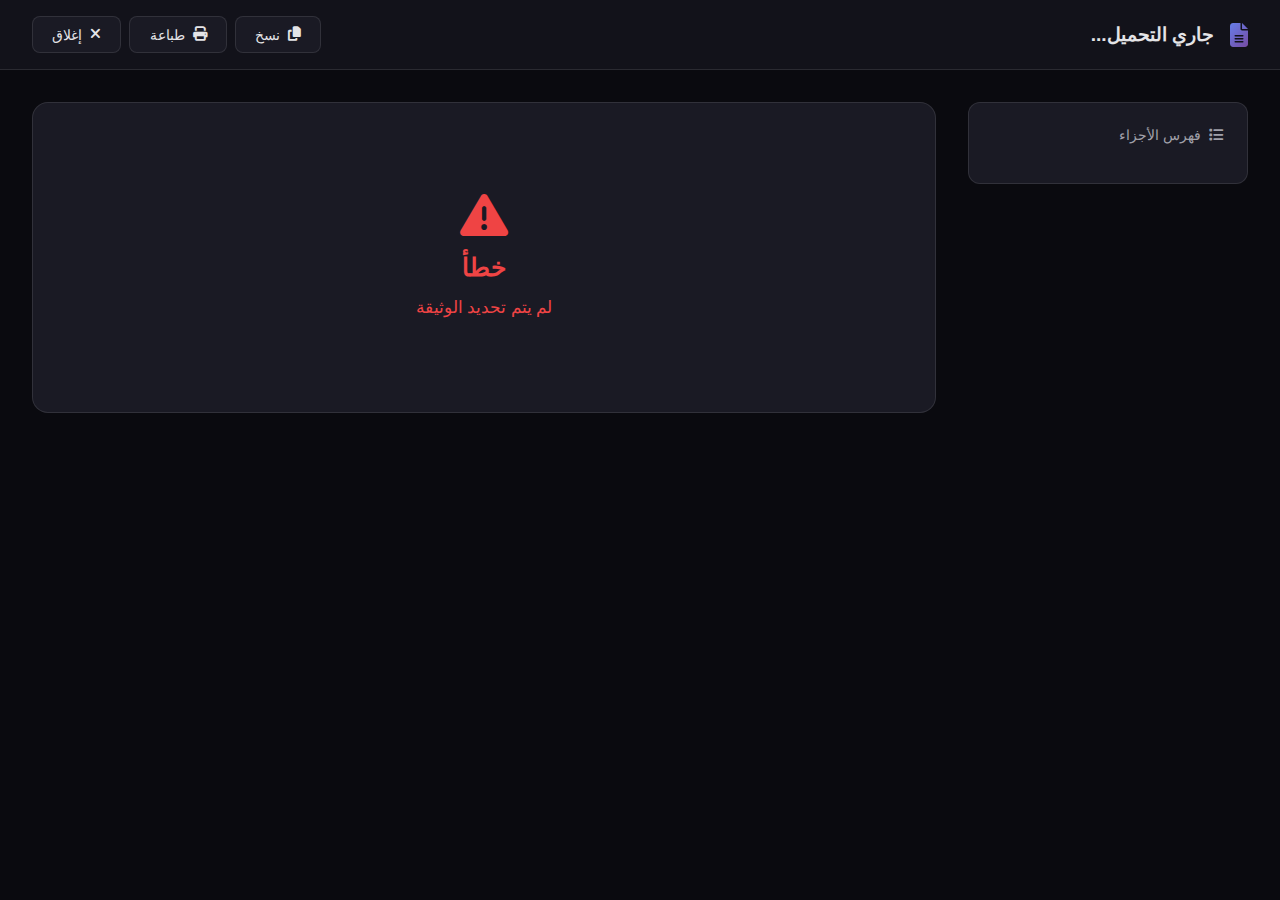
<file: frontend/document-viewer.html>
<!DOCTYPE html>
<html lang="ar" dir="rtl">

<head>
    <meta charset="UTF-8">
    <meta name="viewport" content="width=device-width, initial-scale=1.0">
    <title>عارض الوثائق - Qanouni-AI</title>
    <link rel="stylesheet" href="https://cdnjs.cloudflare.com/ajax/libs/font-awesome/6.4.0/css/all.min.css">
    <style>
        :root {
            --bg-primary: #0a0a0f;
            --bg-secondary: #12121a;
            --bg-card: #1a1a24;
            --text-primary: #e4e4e7;
            --text-secondary: #a1a1aa;
            --accent-color: #667eea;
            --accent-gradient: linear-gradient(135deg, #667eea 0%, #764ba2 100%);
            --highlight-color: #ffeaa7;
            --highlight-border: #f39c12;
            --border-color: rgba(255, 255, 255, 0.1);
        }

        body.light-mode {
            --bg-primary: #f8fafc;
            --bg-secondary: #ffffff;
            --bg-card: #ffffff;
            --text-primary: #1e293b;
            --text-secondary: #64748b;
            --border-color: rgba(0, 0, 0, 0.1);
        }

        * {
            margin: 0;
            padding: 0;
            box-sizing: border-box;
        }

        body {
            font-family: 'Segoe UI', Tahoma, Geneva, Verdana, sans-serif;
            background: var(--bg-primary);
            color: var(--text-primary);
            min-height: 100vh;
        }

        /* Header */
        .viewer-header {
            background: var(--bg-secondary);
            border-bottom: 1px solid var(--border-color);
            padding: 1rem 2rem;
            display: flex;
            justify-content: space-between;
            align-items: center;
            position: sticky;
            top: 0;
            z-index: 100;
            backdrop-filter: blur(10px);
        }

        .doc-title {
            display: flex;
            align-items: center;
            gap: 1rem;
        }

        .doc-title i {
            font-size: 1.5rem;
            background: var(--accent-gradient);
            -webkit-background-clip: text;
            -webkit-text-fill-color: transparent;
            background-clip: text;
        }

        .doc-title h1 {
            font-size: 1.2rem;
            font-weight: 600;
        }

        .doc-meta {
            font-size: 0.85rem;
            color: var(--text-secondary);
        }

        .header-actions {
            display: flex;
            gap: 0.5rem;
        }

        .action-btn {
            background: var(--bg-card);
            border: 1px solid var(--border-color);
            color: var(--text-primary);
            padding: 0.6rem 1.2rem;
            border-radius: 8px;
            cursor: pointer;
            display: flex;
            align-items: center;
            gap: 0.5rem;
            transition: all 0.3s ease;
            font-size: 0.9rem;
        }

        .action-btn:hover {
            background: var(--accent-color);
            color: white;
            transform: translateY(-2px);
        }

        .action-btn.close-btn:hover {
            background: #ef4444;
        }

        /* Main Content */
        .viewer-container {
            display: flex;
            max-width: 1400px;
            margin: 0 auto;
            padding: 2rem;
            gap: 2rem;
        }

        /* Sidebar / TOC */
        .viewer-sidebar {
            width: 280px;
            flex-shrink: 0;
            position: sticky;
            top: 80px;
            height: fit-content;
        }

        .toc-card {
            background: var(--bg-card);
            border-radius: 12px;
            padding: 1.5rem;
            border: 1px solid var(--border-color);
        }

        .toc-title {
            font-size: 0.9rem;
            color: var(--text-secondary);
            margin-bottom: 1rem;
            display: flex;
            align-items: center;
            gap: 0.5rem;
        }

        .toc-list {
            list-style: none;
            max-height: 60vh;
            overflow-y: auto;
        }

        .toc-item {
            padding: 0.6rem 0.8rem;
            border-radius: 6px;
            cursor: pointer;
            font-size: 0.85rem;
            color: var(--text-secondary);
            transition: all 0.2s ease;
            margin-bottom: 0.3rem;
            border-right: 3px solid transparent;
        }

        .toc-item:hover {
            background: rgba(102, 126, 234, 0.1);
            color: var(--text-primary);
        }

        .toc-item.active,
        .toc-item.highlighted {
            background: rgba(243, 156, 18, 0.2);
            border-right-color: var(--highlight-border);
            color: var(--text-primary);
        }

        /* Document Content */
        .viewer-content {
            flex: 1;
            background: var(--bg-card);
            border-radius: 16px;
            padding: 2.5rem;
            border: 1px solid var(--border-color);
            line-height: 1.9;
            font-size: 1.05rem;
        }

        .chunk-section {
            margin-bottom: 1.5rem;
            padding: 1rem;
            border-radius: 8px;
            transition: all 0.3s ease;
        }

        .chunk-section.highlighted {
            background: linear-gradient(120deg, rgba(255, 234, 167, 0.3) 0%, rgba(253, 203, 110, 0.2) 100%);
            border-right: 4px solid var(--highlight-border);
            padding: 1.5rem;
            animation: pulse-highlight 2s ease-in-out;
        }

        @keyframes pulse-highlight {

            0%,
            100% {
                box-shadow: 0 0 0 0 rgba(243, 156, 18, 0.4);
            }

            50% {
                box-shadow: 0 0 30px 15px rgba(243, 156, 18, 0);
            }
        }

        .highlight-badge {
            display: inline-block;
            background: var(--accent-gradient);
            color: white;
            padding: 0.3rem 0.8rem;
            border-radius: 20px;
            font-size: 0.75rem;
            margin-bottom: 0.8rem;
        }

        /* Loading State */
        .loading-state {
            display: flex;
            flex-direction: column;
            align-items: center;
            justify-content: center;
            min-height: 50vh;
            gap: 1rem;
        }

        .loading-state i {
            font-size: 3rem;
            color: var(--accent-color);
        }

        /* Error State */
        .error-state {
            text-align: center;
            padding: 3rem;
            color: #ef4444;
        }

        /* Print Styles */
        @media print {

            .viewer-header,
            .viewer-sidebar,
            .action-btn {
                display: none !important;
            }

            .viewer-content {
                border: none;
                box-shadow: none;
                padding: 0;
            }

            body {
                background: white;
                color: black;
            }

            .chunk-section.highlighted {
                border: 2px solid #f39c12;
                background: #fffbeb;
            }
        }

        /* Responsive */
        @media (max-width: 900px) {
            .viewer-container {
                flex-direction: column;
                padding: 1rem;
            }

            .viewer-sidebar {
                width: 100%;
                position: relative;
                top: 0;
            }
        }
    </style>
</head>

<body>
    <header class="viewer-header">
        <div class="doc-title">
            <i class="fa-solid fa-file-lines"></i>
            <div>
                <h1 id="doc-name">جاري التحميل...</h1>
                <span class="doc-meta" id="doc-meta"></span>
            </div>
        </div>
        <div class="header-actions">
            <button class="action-btn" onclick="copyDocument()">
                <i class="fa-solid fa-copy"></i>
                نسخ
            </button>
            <button class="action-btn" onclick="printDocument()">
                <i class="fa-solid fa-print"></i>
                طباعة
            </button>
            <button class="action-btn close-btn" onclick="window.close()">
                <i class="fa-solid fa-xmark"></i>
                إغلاق
            </button>
        </div>
    </header>

    <main class="viewer-container">
        <aside class="viewer-sidebar">
            <div class="toc-card">
                <div class="toc-title">
                    <i class="fa-solid fa-list"></i>
                    فهرس الأجزاء
                </div>
                <ul class="toc-list" id="toc-list">
                    <!-- Populated by JS -->
                </ul>
            </div>
        </aside>

        <article class="viewer-content" id="document-content">
            <div class="loading-state">
                <i class="fa-solid fa-circle-notch fa-spin"></i>
                <p>جاري تحميل الوثيقة...</p>
            </div>
        </article>
    </main>

    <script>
        // API URL
        // API URL - Fix for file:// protocol
        const API_URL = (window.location.hostname === 'localhost' || window.location.protocol === 'file:')
            ? 'http://localhost:8000/api'
            : '/api';

        // Get params from URL
        const urlParams = new URLSearchParams(window.location.search);
        const documentId = urlParams.get('doc');
        const highlightChunk = parseInt(urlParams.get('chunk')) || null;

        // Theme sync
        const savedTheme = localStorage.getItem('theme');
        if (savedTheme === 'light') {
            document.body.classList.add('light-mode');
        }

        // Load document
        async function loadDocument() {
            if (!documentId) {
                showError('لم يتم تحديد الوثيقة');
                return;
            }

            try {
                const token = localStorage.getItem('token');
                const chunkParam = highlightChunk ? `?highlight_chunk=${highlightChunk}` : '';

                const response = await fetch(`${API_URL}/documents/${documentId}/full${chunkParam}`, {
                    headers: {
                        'Authorization': `Bearer ${token}`
                    }
                });

                if (!response.ok) {
                    throw new Error('فشل في تحميل الوثيقة');
                }

                const data = await response.json();
                renderDocument(data);

            } catch (error) {
                showError(error.message);
            }
        }

        function renderDocument(data) {
            // Update header
            document.getElementById('doc-name').textContent = data.document.filename.replace('.txt', '');
            document.getElementById('doc-meta').textContent =
                `${data.document.category || 'عام'} • ${data.chunks.length} جزء`;
            document.title = data.document.filename + ' - عارض الوثائق';

            // Render TOC
            const tocList = document.getElementById('toc-list');
            tocList.innerHTML = '';

            data.chunks.forEach((chunk, i) => {
                const li = document.createElement('li');
                li.className = 'toc-item' + (chunk.highlighted ? ' highlighted' : '');
                li.textContent = `الجزء ${chunk.index}`;
                li.onclick = () => scrollToChunk(chunk.index);
                tocList.appendChild(li);
            });

            // Render content
            const contentEl = document.getElementById('document-content');
            let html = '';

            data.chunks.forEach(chunk => {
                html += `
                    <div class="chunk-section ${chunk.highlighted ? 'highlighted' : ''}" 
                         id="chunk-${chunk.index}">
                        ${chunk.highlighted ? '<span class="highlight-badge">🔍 الجزء المقتبس</span>' : ''}
                        <p>${chunk.content.replace(/\n/g, '<br>')}</p>
                    </div>
                `;
            });

            contentEl.innerHTML = html;

            // Auto-scroll to highlighted chunk
            if (highlightChunk) {
                setTimeout(() => {
                    const highlightedEl = document.getElementById(`chunk-${highlightChunk}`);
                    if (highlightedEl) {
                        highlightedEl.scrollIntoView({ behavior: 'smooth', block: 'center' });
                    }
                }, 300);
            }
        }

        function scrollToChunk(index) {
            const el = document.getElementById(`chunk-${index}`);
            if (el) {
                el.scrollIntoView({ behavior: 'smooth', block: 'start' });
            }
        }

        function showError(message) {
            document.getElementById('document-content').innerHTML = `
                <div class="error-state">
                    <i class="fa-solid fa-triangle-exclamation" style="font-size: 3rem;"></i>
                    <h2>خطأ</h2>
                    <p>${message}</p>
                </div>
            `;
        }

        function copyDocument() {
            const content = document.getElementById('document-content').innerText;
            navigator.clipboard.writeText(content).then(() => {
                alert('تم نسخ الوثيقة إلى الحافظة');
            }).catch(() => {
                alert('فشل النسخ');
            });
        }

        function printDocument() {
            window.print();
        }

        // Init
        loadDocument();
    </script>
</body>

</html>
</file>
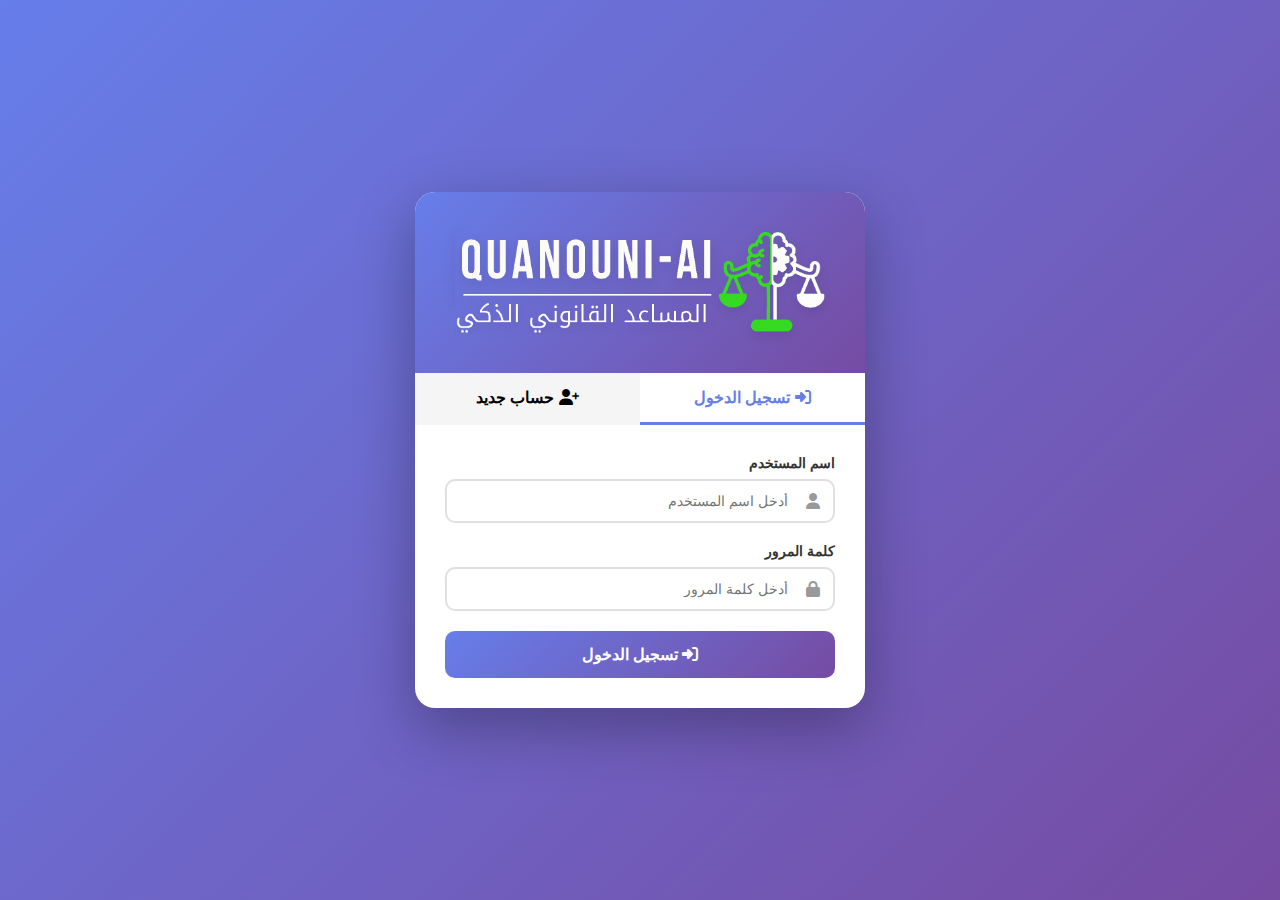
<file: frontend/login.html>
<!DOCTYPE html>
<html lang="ar" dir="rtl">

<head>
    <meta charset="UTF-8">
    <meta name="viewport" content="width=device-width, initial-scale=1.0">
    <title>تسجيل الدخول - Qanouni-AI</title>
    <link rel="stylesheet" href="https://cdnjs.cloudflare.com/ajax/libs/font-awesome/6.4.0/css/all.min.css">
    <style>
        * {
            margin: 0;
            padding: 0;
            box-sizing: border-box;
        }

        body {
            font-family: 'Segoe UI', Tahoma, Geneva, Verdana, sans-serif;
            background: linear-gradient(135deg, #667eea 0%, #764ba2 100%);
            min-height: 100vh;
            display: flex;
            justify-content: center;
            align-items: center;
            padding: 20px;
        }

        .container {
            background: white;
            border-radius: 20px;
            box-shadow: 0 20px 60px rgba(0, 0, 0, 0.3);
            width: 100%;
            max-width: 450px;
            overflow: hidden;
        }

        .header {
            background: linear-gradient(135deg, #667eea 0%, #764ba2 100%);
            padding: 40px 20px;
            text-align: center;
            color: white;
        }

        .logo-img {
            width: 90%;
            max-width: 380px;
            height: auto;
            margin-bottom: 0;
            filter: drop-shadow(0 4px 6px rgba(0, 0, 0, 0.1));
            display: block;
            margin: 0 auto;
        }

        .tabs {
            display: flex;
            background: #f5f5f5;
        }

        .tab {
            flex: 1;
            padding: 15px;
            text-align: center;
            cursor: pointer;
            transition: all 0.3s;
            border-bottom: 3px solid transparent;
            font-weight: 600;
        }

        .tab.active {
            background: white;
            border-bottom-color: #667eea;
            color: #667eea;
        }

        .form-container {
            padding: 30px;
        }

        .form-group {
            margin-bottom: 20px;
        }

        .form-group label {
            display: block;
            margin-bottom: 8px;
            color: #333;
            font-weight: 600;
            font-size: 14px;
        }

        .input-group {
            position: relative;
        }

        .input-group i {
            position: absolute;
            right: 15px;
            top: 50%;
            transform: translateY(-50%);
            color: #999;
        }

        .form-group input,
        .form-group select {
            width: 100%;
            padding: 12px 45px 12px 15px;
            border: 2px solid #e0e0e0;
            border-radius: 10px;
            font-size: 14px;
            transition: all 0.3s;
        }

        .form-group input:focus,
        .form-group select:focus {
            outline: none;
            border-color: #667eea;
        }

        .btn {
            width: 100%;
            padding: 14px;
            background: linear-gradient(135deg, #667eea 0%, #764ba2 100%);
            color: white;
            border: none;
            border-radius: 10px;
            font-size: 16px;
            font-weight: 600;
            cursor: pointer;
            transition: all 0.3s;
        }

        .btn:hover {
            transform: translateY(-2px);
            box-shadow: 0 5px 20px rgba(102, 126, 234, 0.4);
        }

        .btn:disabled {
            opacity: 0.6;
            cursor: not-allowed;
        }

        .error-message {
            background: #fee;
            color: #c33;
            padding: 12px;
            border-radius: 8px;
            margin-bottom: 15px;
            display: none;
            text-align: center;
        }

        .success-message {
            background: #efe;
            color: #3c3;
            padding: 12px;
            border-radius: 8px;
            margin-bottom: 15px;
            display: none;
            text-align: center;
        }

        .tab-content {
            display: none;
        }

        .tab-content.active {
            display: block;
        }

        .role-selector {
            display: grid;
            grid-template-columns: 1fr 1fr;
            gap: 10px;
            margin-top: 8px;
        }

        .role-option {
            padding: 15px;
            border: 2px solid #e0e0e0;
            border-radius: 10px;
            text-align: center;
            cursor: pointer;
            transition: all 0.3s;
        }

        .role-option:hover {
            border-color: #667eea;
        }

        .role-option.selected {
            border-color: #667eea;
            background: #f0f4ff;
        }

        .role-option input {
            display: none;
        }

        .role-title {
            font-weight: 600;
            margin-bottom: 5px;
        }

        .role-desc {
            font-size: 12px;
            color: #666;
        }
    </style>
</head>

<body>
    <div class="container">
        <div class="header">
            <img src="logo.gif" alt="Qanouni-AI Logo" class="logo-img">
        </div>

        <div class="tabs">
            <div class="tab active" onclick="switchTab('login')">
                <i class="fa-solid fa-right-to-bracket"></i> تسجيل الدخول
            </div>
            <div class="tab" onclick="switchTab('register')">
                <i class="fa-solid fa-user-plus"></i> حساب جديد
            </div>
        </div>

        <div class="form-container">
            <!-- Login Form -->
            <div id="login-form" class="tab-content active">
                <div id="login-error" class="error-message"></div>

                <div class="form-group">
                    <label>اسم المستخدم</label>
                    <div class="input-group">
                        <input type="text" id="login-username" placeholder="أدخل اسم المستخدم">
                        <i class="fa-solid fa-user"></i>
                    </div>
                </div>

                <div class="form-group">
                    <label>كلمة المرور</label>
                    <div class="input-group">
                        <input type="password" id="login-password" placeholder="أدخل كلمة المرور">
                        <i class="fa-solid fa-lock"></i>
                    </div>
                </div>

                <button class="btn" onclick="handleLogin()">
                    <i class="fa-solid fa-right-to-bracket"></i> تسجيل الدخول
                </button>
            </div>

            <!-- Register Form -->
            <div id="register-form" class="tab-content">
                <div id="register-error" class="error-message"></div>
                <div id="register-success" class="success-message"></div>

                <div class="form-group">
                    <label>اسم المستخدم</label>
                    <div class="input-group">
                        <input type="text" id="register-username" placeholder="اختر اسم مستخدم">
                        <i class="fa-solid fa-user"></i>
                    </div>
                </div>

                <div class="form-group">
                    <label>الاسم الكامل</label>
                    <div class="input-group">
                        <input type="text" id="register-fullname" placeholder="أدخل اسمك الكامل">
                        <i class="fa-solid fa-id-card"></i>
                    </div>
                </div>

                <div class="form-group">
                    <label>البريد الإلكتروني (اختياري)</label>
                    <div class="input-group">
                        <input type="email" id="register-email" placeholder="example@email.com">
                        <i class="fa-solid fa-envelope"></i>
                    </div>
                </div>

                <div class="form-group">
                    <label>كلمة المرور</label>
                    <div class="input-group">
                        <input type="password" id="register-password" placeholder="اختر كلمة مرور قوية">
                        <i class="fa-solid fa-lock"></i>
                    </div>
                </div>

                <div class="form-group">
                    <label>نوع الحساب</label>
                    <div class="role-selector">
                        <div class="role-option selected" onclick="selectRole('normal')">
                            <input type="radio" name="role" value="normal" checked>
                            <div class="role-title">مستخدم عادي</div>
                            <div class="role-desc">بحث + استشارة</div>
                        </div>
                        <div class="role-option" onclick="selectRole('premium')">
                            <input type="radio" name="role" value="premium">
                            <div class="role-title">مستخدم مميز</div>
                            <div class="role-desc">جميع الميزات</div>
                        </div>
                    </div>
                </div>

                <button class="btn" onclick="handleRegister()">
                    <i class="fa-solid fa-user-plus"></i> إنشاء حساب
                </button>
            </div>
        </div>
    </div>

    <script>
        // Smart API URL: localhost (dev), file protocol, vs cloud
        const API_URL = (window.location.hostname === 'localhost' || window.location.protocol === 'file:')
            ? 'http://localhost:8000/api'
            : '/api';

        function switchTab(tab) {
            const tabs = document.querySelectorAll('.tab');
            const contents = document.querySelectorAll('.tab-content');

            tabs.forEach(t => t.classList.remove('active'));
            contents.forEach(c => c.classList.remove('active'));

            if (tab === 'login') {
                tabs[0].classList.add('active');
                document.getElementById('login-form').classList.add('active');
            } else {
                tabs[1].classList.add('active');
                document.getElementById('register-form').classList.add('active');
            }
        }

        function selectRole(role) {
            document.querySelectorAll('.role-option').forEach(opt => {
                opt.classList.remove('selected');
            });
            event.currentTarget.classList.add('selected');
            document.querySelector(`input[value="${role}"]`).checked = true;
        }

        async function handleLogin() {
            const username = document.getElementById('login-username').value;
            const password = document.getElementById('login-password').value;
            const errorDiv = document.getElementById('login-error');

            if (!username || !password) {
                errorDiv.textContent = 'الرجاء إدخال اسم المستخدم وكلمة المرور';
                errorDiv.style.display = 'block';
                return;
            }

            errorDiv.style.display = 'none';

            try {
                const response = await fetch(`${API_URL}/login`, {
                    method: 'POST',
                    headers: { 'Content-Type': 'application/json' },
                    body: JSON.stringify({ username, password })
                });

                const data = await response.json();

                if (data.success) {
                    localStorage.setItem('token', data.token);
                    localStorage.setItem('user', JSON.stringify(data.user));
                    window.location.href = 'index.html';
                } else {
                    errorDiv.textContent = data.detail || 'فشل تسجيل الدخول';
                    errorDiv.style.display = 'block';
                }
            } catch (error) {
                errorDiv.textContent = 'خطأ في الاتصال بالخادم';
                errorDiv.style.display = 'block';
            }
        }

        async function handleRegister() {
            const username = document.getElementById('register-username').value;
            const full_name = document.getElementById('register-fullname').value;
            const email = document.getElementById('register-email').value;
            const password = document.getElementById('register-password').value;
            const role = document.querySelector('input[name="role"]:checked').value;
            const errorDiv = document.getElementById('register-error');
            const successDiv = document.getElementById('register-success');

            if (!username || !password) {
                errorDiv.textContent = 'الرجاء إدخال اسم المستخدم وكلمة المرور على الأقل';
                errorDiv.style.display = 'block';
                return;
            }

            errorDiv.style.display = 'none';
            successDiv.style.display = 'none';

            try {
                const response = await fetch(`${API_URL}/register`, {
                    method: 'POST',
                    headers: { 'Content-Type': 'application/json' },
                    body: JSON.stringify({ username, password, full_name, email, role })
                });

                const data = await response.json();

                if (data.success) {
                    successDiv.textContent = 'تم التسجيل بنجاح! يمكنك الآن تسجيل الدخول';
                    successDiv.style.display = 'block';

                    // Clear form
                    document.getElementById('register-username').value = '';
                    document.getElementById('register-fullname').value = '';
                    document.getElementById('register-email').value = '';
                    document.getElementById('register-password').value = '';

                    // Switch to login after 2 seconds
                    setTimeout(() => switchTab('login'), 2000);
                } else {
                    errorDiv.textContent = data.detail || 'فشل التسجيل';
                    errorDiv.style.display = 'block';
                }
            } catch (error) {
                errorDiv.textContent = 'خطأ في الاتصال بالخادم';
                errorDiv.style.display = 'block';
            }
        }

        // Enter key support
        document.addEventListener('DOMContentLoaded', () => {
            document.getElementById('login-password').addEventListener('keypress', (e) => {
                if (e.key === 'Enter') handleLogin();
            });
            document.getElementById('register-password').addEventListener('keypress', (e) => {
                if (e.key === 'Enter') handleRegister();
            });
        });
    </script>
</body>

</html>
</file>
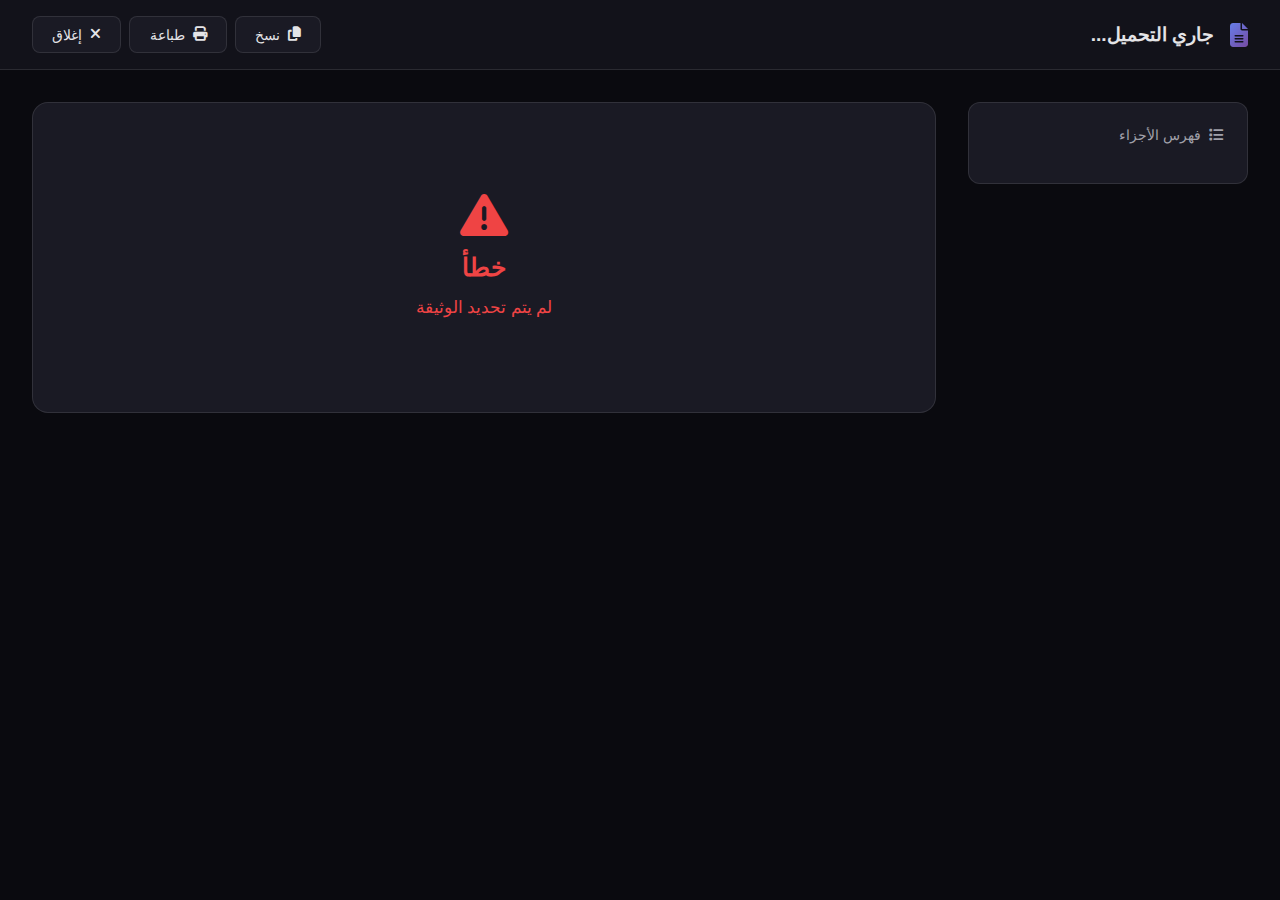
<file: frontend_new/document-viewer.html>
<!DOCTYPE html>
<html lang="ar" dir="rtl">
<head>
    <meta charset="UTF-8">
    <meta name="viewport" content="width=device-width, initial-scale=1.0">
    <title>عارض الوثائق - Qanouni-AI</title>
    <link rel="stylesheet" href="https://cdnjs.cloudflare.com/ajax/libs/font-awesome/6.4.0/css/all.min.css">
    <style>
        :root {
            --bg-primary: #0a0a0f;
            --bg-secondary: #12121a;
            --bg-card: #1a1a24;
            --text-primary: #e4e4e7;
            --text-secondary: #a1a1aa;
            --accent-color: #667eea;
            --accent-gradient: linear-gradient(135deg, #667eea 0%, #764ba2 100%);
            --highlight-color: #ffeaa7;
            --highlight-border: #f39c12;
            --border-color: rgba(255,255,255,0.1);
        }
        
        body.light-mode {
            --bg-primary: #f8fafc;
            --bg-secondary: #ffffff;
            --bg-card: #ffffff;
            --text-primary: #1e293b;
            --text-secondary: #64748b;
            --border-color: rgba(0,0,0,0.1);
        }
        
        * {
            margin: 0;
            padding: 0;
            box-sizing: border-box;
        }
        
        body {
            font-family: 'Segoe UI', Tahoma, Geneva, Verdana, sans-serif;
            background: var(--bg-primary);
            color: var(--text-primary);
            min-height: 100vh;
        }
        
        /* Header */
        .viewer-header {
            background: var(--bg-secondary);
            border-bottom: 1px solid var(--border-color);
            padding: 1rem 2rem;
            display: flex;
            justify-content: space-between;
            align-items: center;
            position: sticky;
            top: 0;
            z-index: 100;
            backdrop-filter: blur(10px);
        }
        
        .doc-title {
            display: flex;
            align-items: center;
            gap: 1rem;
        }
        
        .doc-title i {
            font-size: 1.5rem;
            background: var(--accent-gradient);
            -webkit-background-clip: text;
            -webkit-text-fill-color: transparent;
            background-clip: text;
        }
        
        .doc-title h1 {
            font-size: 1.2rem;
            font-weight: 600;
        }
        
        .doc-meta {
            font-size: 0.85rem;
            color: var(--text-secondary);
        }
        
        .header-actions {
            display: flex;
            gap: 0.5rem;
        }
        
        .action-btn {
            background: var(--bg-card);
            border: 1px solid var(--border-color);
            color: var(--text-primary);
            padding: 0.6rem 1.2rem;
            border-radius: 8px;
            cursor: pointer;
            display: flex;
            align-items: center;
            gap: 0.5rem;
            transition: all 0.3s ease;
            font-size: 0.9rem;
        }
        
        .action-btn:hover {
            background: var(--accent-color);
            color: white;
            transform: translateY(-2px);
        }
        
        .action-btn.close-btn:hover {
            background: #ef4444;
        }
        
        /* Main Content */
        .viewer-container {
            display: flex;
            max-width: 1400px;
            margin: 0 auto;
            padding: 2rem;
            gap: 2rem;
        }
        
        /* Sidebar / TOC */
        .viewer-sidebar {
            width: 280px;
            flex-shrink: 0;
            position: sticky;
            top: 80px;
            height: fit-content;
        }
        
        .toc-card {
            background: var(--bg-card);
            border-radius: 12px;
            padding: 1.5rem;
            border: 1px solid var(--border-color);
        }
        
        .toc-title {
            font-size: 0.9rem;
            color: var(--text-secondary);
            margin-bottom: 1rem;
            display: flex;
            align-items: center;
            gap: 0.5rem;
        }
        
        .toc-list {
            list-style: none;
            max-height: 60vh;
            overflow-y: auto;
        }
        
        .toc-item {
            padding: 0.6rem 0.8rem;
            border-radius: 6px;
            cursor: pointer;
            font-size: 0.85rem;
            color: var(--text-secondary);
            transition: all 0.2s ease;
            margin-bottom: 0.3rem;
            border-right: 3px solid transparent;
        }
        
        .toc-item:hover {
            background: rgba(102, 126, 234, 0.1);
            color: var(--text-primary);
        }
        
        .toc-item.active, .toc-item.highlighted {
            background: rgba(243, 156, 18, 0.2);
            border-right-color: var(--highlight-border);
            color: var(--text-primary);
        }
        
        /* Document Content */
        .viewer-content {
            flex: 1;
            background: var(--bg-card);
            border-radius: 16px;
            padding: 2.5rem;
            border: 1px solid var(--border-color);
            line-height: 1.9;
            font-size: 1.05rem;
        }
        
        .chunk-section {
            margin-bottom: 1.5rem;
            padding: 1rem;
            border-radius: 8px;
            transition: all 0.3s ease;
        }
        
        .chunk-section.highlighted {
            background: linear-gradient(120deg, rgba(255, 234, 167, 0.3) 0%, rgba(253, 203, 110, 0.2) 100%);
            border-right: 4px solid var(--highlight-border);
            padding: 1.5rem;
            animation: pulse-highlight 2s ease-in-out;
        }
        
        @keyframes pulse-highlight {
            0%, 100% { box-shadow: 0 0 0 0 rgba(243, 156, 18, 0.4); }
            50% { box-shadow: 0 0 30px 15px rgba(243, 156, 18, 0); }
        }
        
        .highlight-badge {
            display: inline-block;
            background: var(--accent-gradient);
            color: white;
            padding: 0.3rem 0.8rem;
            border-radius: 20px;
            font-size: 0.75rem;
            margin-bottom: 0.8rem;
        }
        
        /* Loading State */
        .loading-state {
            display: flex;
            flex-direction: column;
            align-items: center;
            justify-content: center;
            min-height: 50vh;
            gap: 1rem;
        }
        
        .loading-state i {
            font-size: 3rem;
            color: var(--accent-color);
        }
        
        /* Error State */
        .error-state {
            text-align: center;
            padding: 3rem;
            color: #ef4444;
        }
        
        /* Print Styles */
        @media print {
            .viewer-header, .viewer-sidebar, .action-btn { display: none !important; }
            .viewer-content { 
                border: none; 
                box-shadow: none;
                padding: 0;
            }
            body { background: white; color: black; }
            .chunk-section.highlighted {
                border: 2px solid #f39c12;
                background: #fffbeb;
            }
        }
        
        /* Responsive */
        @media (max-width: 900px) {
            .viewer-container { flex-direction: column; padding: 1rem; }
            .viewer-sidebar { width: 100%; position: relative; top: 0; }
        }
    </style>
</head>
<body>
    <header class="viewer-header">
        <div class="doc-title">
            <i class="fa-solid fa-file-lines"></i>
            <div>
                <h1 id="doc-name">جاري التحميل...</h1>
                <span class="doc-meta" id="doc-meta"></span>
            </div>
        </div>
        <div class="header-actions">
            <button class="action-btn" onclick="copyDocument()">
                <i class="fa-solid fa-copy"></i>
                نسخ
            </button>
            <button class="action-btn" onclick="printDocument()">
                <i class="fa-solid fa-print"></i>
                طباعة
            </button>
            <button class="action-btn close-btn" onclick="window.close()">
                <i class="fa-solid fa-xmark"></i>
                إغلاق
            </button>
        </div>
    </header>
    
    <main class="viewer-container">
        <aside class="viewer-sidebar">
            <div class="toc-card">
                <div class="toc-title">
                    <i class="fa-solid fa-list"></i>
                    فهرس الأجزاء
                </div>
                <ul class="toc-list" id="toc-list">
                    <!-- Populated by JS -->
                </ul>
            </div>
        </aside>
        
        <article class="viewer-content" id="document-content">
            <div class="loading-state">
                <i class="fa-solid fa-circle-notch fa-spin"></i>
                <p>جاري تحميل الوثيقة...</p>
            </div>
        </article>
    </main>
    
    <script>
        // API URL
        const API_URL = window.location.hostname === 'localhost'
            ? 'http://localhost:8000/api'
            : '/api';
        
        // Get params from URL
        const urlParams = new URLSearchParams(window.location.search);
        const documentId = urlParams.get('doc');
        const highlightChunk = parseInt(urlParams.get('chunk')) || null;
        
        // Theme sync
        const savedTheme = localStorage.getItem('theme');
        if (savedTheme === 'light') {
            document.body.classList.add('light-mode');
        }
        
        // Load document
        async function loadDocument() {
            if (!documentId) {
                showError('لم يتم تحديد الوثيقة');
                return;
            }
            
            try {
                const token = localStorage.getItem('token');
                const chunkParam = highlightChunk ? `?highlight_chunk=${highlightChunk}` : '';
                
                const response = await fetch(`${API_URL}/documents/${documentId}/full${chunkParam}`, {
                    headers: {
                        'Authorization': `Bearer ${token}`
                    }
                });
                
                if (!response.ok) {
                    throw new Error('فشل في تحميل الوثيقة');
                }
                
                const data = await response.json();
                renderDocument(data);
                
            } catch (error) {
                showError(error.message);
            }
        }
        
        function renderDocument(data) {
            // Update header
            document.getElementById('doc-name').textContent = data.document.filename.replace('.txt', '');
            document.getElementById('doc-meta').textContent = 
                `${data.document.category || 'عام'} • ${data.chunks.length} جزء`;
            document.title = data.document.filename + ' - عارض الوثائق';
            
            // Render TOC
            const tocList = document.getElementById('toc-list');
            tocList.innerHTML = '';
            
            data.chunks.forEach((chunk, i) => {
                const li = document.createElement('li');
                li.className = 'toc-item' + (chunk.highlighted ? ' highlighted' : '');
                li.textContent = `الجزء ${chunk.index}`;
                li.onclick = () => scrollToChunk(chunk.index);
                tocList.appendChild(li);
            });
            
            // Render content
            const contentEl = document.getElementById('document-content');
            let html = '';
            
            data.chunks.forEach(chunk => {
                html += `
                    <div class="chunk-section ${chunk.highlighted ? 'highlighted' : ''}" 
                         id="chunk-${chunk.index}">
                        ${chunk.highlighted ? '<span class="highlight-badge">🔍 الجزء المقتبس</span>' : ''}
                        <p>${chunk.content.replace(/\n/g, '<br>')}</p>
                    </div>
                `;
            });
            
            contentEl.innerHTML = html;
            
            // Auto-scroll to highlighted chunk
            if (highlightChunk) {
                setTimeout(() => {
                    const highlightedEl = document.getElementById(`chunk-${highlightChunk}`);
                    if (highlightedEl) {
                        highlightedEl.scrollIntoView({ behavior: 'smooth', block: 'center' });
                    }
                }, 300);
            }
        }
        
        function scrollToChunk(index) {
            const el = document.getElementById(`chunk-${index}`);
            if (el) {
                el.scrollIntoView({ behavior: 'smooth', block: 'start' });
            }
        }
        
        function showError(message) {
            document.getElementById('document-content').innerHTML = `
                <div class="error-state">
                    <i class="fa-solid fa-triangle-exclamation" style="font-size: 3rem;"></i>
                    <h2>خطأ</h2>
                    <p>${message}</p>
                </div>
            `;
        }
        
        function copyDocument() {
            const content = document.getElementById('document-content').innerText;
            navigator.clipboard.writeText(content).then(() => {
                alert('تم نسخ الوثيقة إلى الحافظة');
            }).catch(() => {
                alert('فشل النسخ');
            });
        }
        
        function printDocument() {
            window.print();
        }
        
        // Init
        loadDocument();
    </script>
</body>
</html>
</file>
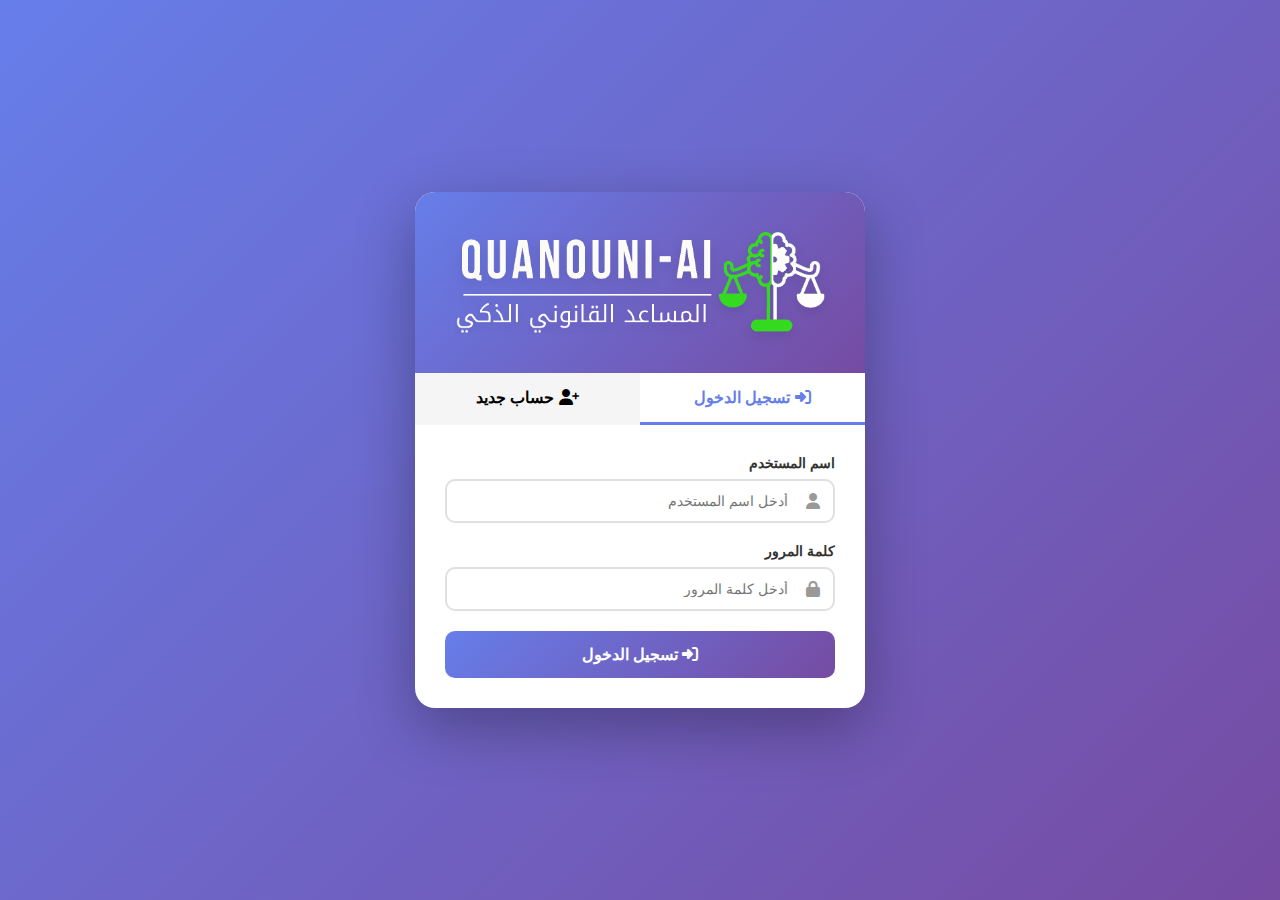
<file: frontend_new/login.html>
<!DOCTYPE html>
<html lang="ar" dir="rtl">

<head>
    <meta charset="UTF-8">
    <meta name="viewport" content="width=device-width, initial-scale=1.0">
    <title>تسجيل الدخول - Qanouni-AI</title>
    <link rel="stylesheet" href="https://cdnjs.cloudflare.com/ajax/libs/font-awesome/6.4.0/css/all.min.css">
    <style>
        * {
            margin: 0;
            padding: 0;
            box-sizing: border-box;
        }

        body {
            font-family: 'Segoe UI', Tahoma, Geneva, Verdana, sans-serif;
            background: linear-gradient(135deg, #667eea 0%, #764ba2 100%);
            min-height: 100vh;
            display: flex;
            justify-content: center;
            align-items: center;
            padding: 20px;
        }

        .container {
            background: white;
            border-radius: 20px;
            box-shadow: 0 20px 60px rgba(0, 0, 0, 0.3);
            width: 100%;
            max-width: 450px;
            overflow: hidden;
        }

        .header {
            background: linear-gradient(135deg, #667eea 0%, #764ba2 100%);
            padding: 40px 20px;
            text-align: center;
            color: white;
        }

        .logo-img {
            width: 90%;
            max-width: 380px;
            height: auto;
            margin-bottom: 0;
            filter: drop-shadow(0 4px 6px rgba(0, 0, 0, 0.1));
            display: block;
            margin: 0 auto;
        }

        .tabs {
            display: flex;
            background: #f5f5f5;
        }

        .tab {
            flex: 1;
            padding: 15px;
            text-align: center;
            cursor: pointer;
            transition: all 0.3s;
            border-bottom: 3px solid transparent;
            font-weight: 600;
        }

        .tab.active {
            background: white;
            border-bottom-color: #667eea;
            color: #667eea;
        }

        .form-container {
            padding: 30px;
        }

        .form-group {
            margin-bottom: 20px;
        }

        .form-group label {
            display: block;
            margin-bottom: 8px;
            color: #333;
            font-weight: 600;
            font-size: 14px;
        }

        .input-group {
            position: relative;
        }

        .input-group i {
            position: absolute;
            right: 15px;
            top: 50%;
            transform: translateY(-50%);
            color: #999;
        }

        .form-group input,
        .form-group select {
            width: 100%;
            padding: 12px 45px 12px 15px;
            border: 2px solid #e0e0e0;
            border-radius: 10px;
            font-size: 14px;
            transition: all 0.3s;
        }

        .form-group input:focus,
        .form-group select:focus {
            outline: none;
            border-color: #667eea;
        }

        .btn {
            width: 100%;
            padding: 14px;
            background: linear-gradient(135deg, #667eea 0%, #764ba2 100%);
            color: white;
            border: none;
            border-radius: 10px;
            font-size: 16px;
            font-weight: 600;
            cursor: pointer;
            transition: all 0.3s;
        }

        .btn:hover {
            transform: translateY(-2px);
            box-shadow: 0 5px 20px rgba(102, 126, 234, 0.4);
        }

        .btn:disabled {
            opacity: 0.6;
            cursor: not-allowed;
        }

        .error-message {
            background: #fee;
            color: #c33;
            padding: 12px;
            border-radius: 8px;
            margin-bottom: 15px;
            display: none;
            text-align: center;
        }

        .success-message {
            background: #efe;
            color: #3c3;
            padding: 12px;
            border-radius: 8px;
            margin-bottom: 15px;
            display: none;
            text-align: center;
        }

        .tab-content {
            display: none;
        }

        .tab-content.active {
            display: block;
        }

        .role-selector {
            display: grid;
            grid-template-columns: 1fr 1fr;
            gap: 10px;
            margin-top: 8px;
        }

        .role-option {
            padding: 15px;
            border: 2px solid #e0e0e0;
            border-radius: 10px;
            text-align: center;
            cursor: pointer;
            transition: all 0.3s;
        }

        .role-option:hover {
            border-color: #667eea;
        }

        .role-option.selected {
            border-color: #667eea;
            background: #f0f4ff;
        }

        .role-option input {
            display: none;
        }

        .role-title {
            font-weight: 600;
            margin-bottom: 5px;
        }

        .role-desc {
            font-size: 12px;
            color: #666;
        }
    </style>
</head>

<body>
    <div class="container">
        <div class="header">
            <img src="logo.gif" alt="Qanouni-AI Logo" class="logo-img">
        </div>

        <div class="tabs">
            <div class="tab active" onclick="switchTab('login')">
                <i class="fa-solid fa-right-to-bracket"></i> تسجيل الدخول
            </div>
            <div class="tab" onclick="switchTab('register')">
                <i class="fa-solid fa-user-plus"></i> حساب جديد
            </div>
        </div>

        <div class="form-container">
            <!-- Login Form -->
            <div id="login-form" class="tab-content active">
                <div id="login-error" class="error-message"></div>

                <div class="form-group">
                    <label>اسم المستخدم</label>
                    <div class="input-group">
                        <input type="text" id="login-username" placeholder="أدخل اسم المستخدم">
                        <i class="fa-solid fa-user"></i>
                    </div>
                </div>

                <div class="form-group">
                    <label>كلمة المرور</label>
                    <div class="input-group">
                        <input type="password" id="login-password" placeholder="أدخل كلمة المرور">
                        <i class="fa-solid fa-lock"></i>
                    </div>
                </div>

                <button class="btn" onclick="handleLogin()">
                    <i class="fa-solid fa-right-to-bracket"></i> تسجيل الدخول
                </button>
            </div>

            <!-- Register Form -->
            <div id="register-form" class="tab-content">
                <div id="register-error" class="error-message"></div>
                <div id="register-success" class="success-message"></div>

                <div class="form-group">
                    <label>اسم المستخدم</label>
                    <div class="input-group">
                        <input type="text" id="register-username" placeholder="اختر اسم مستخدم">
                        <i class="fa-solid fa-user"></i>
                    </div>
                </div>

                <div class="form-group">
                    <label>الاسم الكامل</label>
                    <div class="input-group">
                        <input type="text" id="register-fullname" placeholder="أدخل اسمك الكامل">
                        <i class="fa-solid fa-id-card"></i>
                    </div>
                </div>

                <div class="form-group">
                    <label>البريد الإلكتروني (اختياري)</label>
                    <div class="input-group">
                        <input type="email" id="register-email" placeholder="example@email.com">
                        <i class="fa-solid fa-envelope"></i>
                    </div>
                </div>

                <div class="form-group">
                    <label>كلمة المرور</label>
                    <div class="input-group">
                        <input type="password" id="register-password" placeholder="اختر كلمة مرور قوية">
                        <i class="fa-solid fa-lock"></i>
                    </div>
                </div>

                <div class="form-group">
                    <label>نوع الحساب</label>
                    <div class="role-selector">
                        <div class="role-option selected" onclick="selectRole('normal')">
                            <input type="radio" name="role" value="normal" checked>
                            <div class="role-title">مستخدم عادي</div>
                            <div class="role-desc">بحث + استشارة</div>
                        </div>
                        <div class="role-option" onclick="selectRole('premium')">
                            <input type="radio" name="role" value="premium">
                            <div class="role-title">مستخدم مميز</div>
                            <div class="role-desc">جميع الميزات</div>
                        </div>
                    </div>
                </div>

                <button class="btn" onclick="handleRegister()">
                    <i class="fa-solid fa-user-plus"></i> إنشاء حساب
                </button>
            </div>
        </div>
    </div>

    <script>
        // Smart API URL: localhost (dev) vs cloud
        const API_URL = window.location.hostname === 'localhost'
            ? 'http://localhost:8000/api'
            : '/api';

        function switchTab(tab) {
            const tabs = document.querySelectorAll('.tab');
            const contents = document.querySelectorAll('.tab-content');

            tabs.forEach(t => t.classList.remove('active'));
            contents.forEach(c => c.classList.remove('active'));

            if (tab === 'login') {
                tabs[0].classList.add('active');
                document.getElementById('login-form').classList.add('active');
            } else {
                tabs[1].classList.add('active');
                document.getElementById('register-form').classList.add('active');
            }
        }

        function selectRole(role) {
            document.querySelectorAll('.role-option').forEach(opt => {
                opt.classList.remove('selected');
            });
            event.currentTarget.classList.add('selected');
            document.querySelector(`input[value="${role}"]`).checked = true;
        }

        async function handleLogin() {
            const username = document.getElementById('login-username').value;
            const password = document.getElementById('login-password').value;
            const errorDiv = document.getElementById('login-error');

            if (!username || !password) {
                errorDiv.textContent = 'الرجاء إدخال اسم المستخدم وكلمة المرور';
                errorDiv.style.display = 'block';
                return;
            }

            errorDiv.style.display = 'none';

            try {
                const response = await fetch(`${API_URL}/login`, {
                    method: 'POST',
                    headers: { 'Content-Type': 'application/json' },
                    body: JSON.stringify({ username, password })
                });

                const data = await response.json();

                if (data.success) {
                    localStorage.setItem('token', data.token);
                    localStorage.setItem('user', JSON.stringify(data.user));
                    window.location.href = 'index.html';
                } else {
                    errorDiv.textContent = data.detail || 'فشل تسجيل الدخول';
                    errorDiv.style.display = 'block';
                }
            } catch (error) {
                errorDiv.textContent = 'خطأ في الاتصال بالخادم';
                errorDiv.style.display = 'block';
            }
        }

        async function handleRegister() {
            const username = document.getElementById('register-username').value;
            const full_name = document.getElementById('register-fullname').value;
            const email = document.getElementById('register-email').value;
            const password = document.getElementById('register-password').value;
            const role = document.querySelector('input[name="role"]:checked').value;
            const errorDiv = document.getElementById('register-error');
            const successDiv = document.getElementById('register-success');

            if (!username || !password) {
                errorDiv.textContent = 'الرجاء إدخال اسم المستخدم وكلمة المرور على الأقل';
                errorDiv.style.display = 'block';
                return;
            }

            errorDiv.style.display = 'none';
            successDiv.style.display = 'none';

            try {
                const response = await fetch(`${API_URL}/register`, {
                    method: 'POST',
                    headers: { 'Content-Type': 'application/json' },
                    body: JSON.stringify({ username, password, full_name, email, role })
                });

                const data = await response.json();

                if (data.success) {
                    successDiv.textContent = 'تم التسجيل بنجاح! يمكنك الآن تسجيل الدخول';
                    successDiv.style.display = 'block';

                    // Clear form
                    document.getElementById('register-username').value = '';
                    document.getElementById('register-fullname').value = '';
                    document.getElementById('register-email').value = '';
                    document.getElementById('register-password').value = '';

                    // Switch to login after 2 seconds
                    setTimeout(() => switchTab('login'), 2000);
                } else {
                    errorDiv.textContent = data.detail || 'فشل التسجيل';
                    errorDiv.style.display = 'block';
                }
            } catch (error) {
                errorDiv.textContent = 'خطأ في الاتصال بالخادم';
                errorDiv.style.display = 'block';
            }
        }

        // Enter key support
        document.addEventListener('DOMContentLoaded', () => {
            document.getElementById('login-password').addEventListener('keypress', (e) => {
                if (e.key === 'Enter') handleLogin();
            });
            document.getElementById('register-password').addEventListener('keypress', (e) => {
                if (e.key === 'Enter') handleRegister();
            });
        });
    </script>
</body>

</html>
</file>
